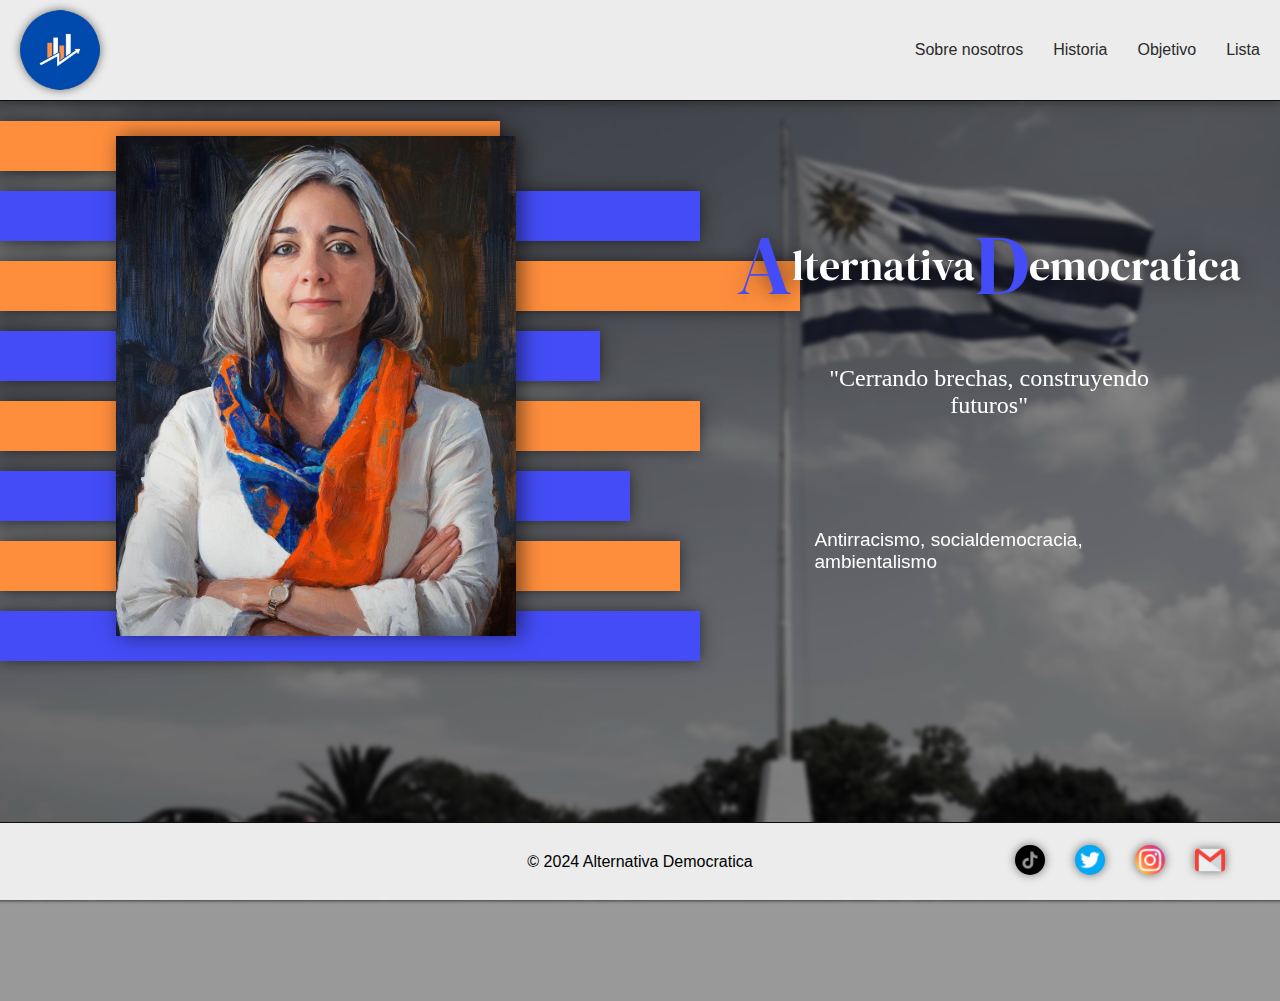
<file: index.html>
<!DOCTYPE html>
<html lang="es">
<head>
    <meta charset="UTF-8">
    <meta name="viewport" content="width=device-width, initial-scale=1.0">
    <title> Alternativa Democratica </title>
    <link rel="shortcut icon" href="./assets/Resources/favicon_io(3)/favicon.ico" type="image/x-icon">
    <link rel="stylesheet" href="./assets/CSS/style.css">
    <link rel="stylesheet" href="https://fonts.googleapis.com/css2?family=Material+Symbols+Outlined:opsz,wght,FILL,GRAD@24,400,0,0&icon_names=menu" />
</head>
<body>
    <header>
        <img src="./assets/Resources/favicon_io(3)/android-chrome-512x512.png" alt="Alternativa Democratica">
        <ul id="navUl">
            <li><a href="./assets/pages/aboutUs.html"> Sobre nosotros </a></li>
            <li><a href="./assets/pages/history.html"> Historia </a></li>
            <li><a href="./assets/pages/objetivos.html"> Objetivo </a></li>
            <li><a href="./assets/pages/lista.html"> Lista </a></li>
        </ul>
        <button type="button" id="menu"><span class="material-symbols-outlined"> menu </span></button>
    </header>
    <main>
        <h1> <b class="A">A</b>lternativa <b>D</b>emocratica </h1>
        <img src="./assets/Resources/389f2794-39c9-4f3f-86f2-d298f5ca3858.jpg" class="presi" name="presii">
        <p class="slogan"> "Cerrando brechas, construyendo futuros"</p>
        <p class="ideologias">Antirracismo, socialdemocracia, ambientalismo</p>
        <div class="fondo" id="wpp">
            <div class="barra1"><p>.</p></div>
            <div class="barra2"><p>.</p></div>
            <div class="barra3"><p>.</p></div>
            <div class="barra4"><p>.</p></div>
            <div class="barra5"><p>.</p></div>
            <div class="barra6"><p>.</p></div>
            <div class="barra7"><p>.</p></div>
            <div class="barra8"><p>.</p></div>
        </div>
    </main>
    <div id="modal">
        <div class="modalMail">
            <button type="button" id="cerrar"><span> X </span></button>
            <p> alternativademocraticaomps@gmail.com </p>
        </div>
    </div>
    <footer>
        <p> &copy; 2024 Alternativa Democratica </p>
        <div class="redes">
            <a href="https://www.tiktok.com/@alternativademocr?_t=8qRWkzlUG3i&_r=1"><img src="./assets/Resources/tiktok.png" alt="TikTok"></a>
            <a href="https://x.com/AlternaDem"><img src="./assets/Resources/twitter.png" alt="Twitter"></a>
            <a href="https://www.instagram.com/alternativademocraticauy/profilecard/?igsh=czd3bzRpMHgwOHdv"><img src="./assets/Resources/instagram.png" alt="Instagram"></a>
            <a id="emailOpen"><img src="./assets/Resources/gmail.png" alt="Gmail" class="mail"></a>
            <input type="text" id="gmailP" value="alternativademocraticaomps@gmail.com">
        </div>
    </footer>
    <script src="./assets/JS/index.js"></script>
</body>
</html>
</file>
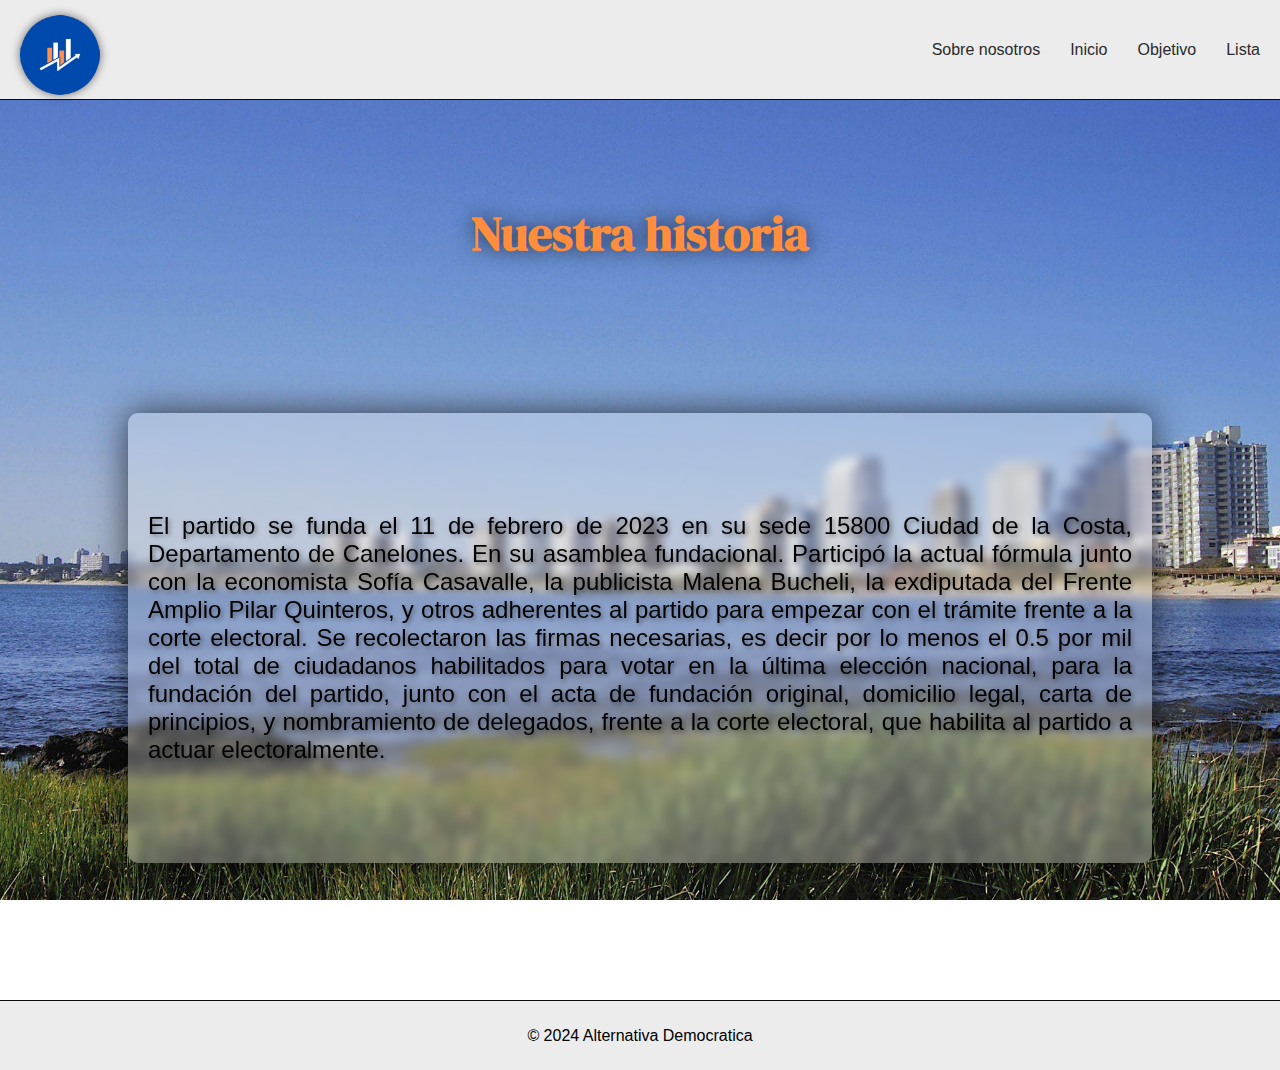
<file: assets/pages/history.html>
<!DOCTYPE html>
<html lang="es">
<head>
    <meta charset="UTF-8">
    <meta name="viewport" content="width=device-width, initial-scale=1.0">
    <link rel="shortcut icon" href="../Resources/favicon_io(3)/favicon.ico" type="image/x-icon">
    <title> AD | Historia </title>
    <link rel="stylesheet" href="../CSS/historia.css">
    <link rel="stylesheet" href="https://fonts.googleapis.com/css2?family=Material+Symbols+Outlined:opsz,wght,FILL,GRAD@24,400,0,0&icon_names=menu" />
</head>
<body>
    <header>
        <img src="../Resources/favicon_io(3)/android-chrome-512x512.png" alt="Alternativa Democratica">
        <ul id="navUl">
            <li><a href="aboutUs.html"> Sobre nosotros </a></li>
            <li><a href="../../index.html"> Inicio </a></li>
            <li><a href="objetivos.html"> Objetivo </a></li>
            <li><a href="lista.html"> Lista </a></li>
        </ul>
        <button type="button" id="menu"><span class="material-symbols-outlined"> menu </span></button>
    </header>
    <main>
        <h1> Nuestra historia </h1>
        <section class="historia">
            <p>
                El partido se funda el 11 de febrero de 2023 en su sede 15800 Ciudad de la
                Costa, Departamento de Canelones. En su asamblea fundacional. Participó la
                actual fórmula junto con la economista Sofía Casavalle, la publicista Malena
                Bucheli, la exdiputada del Frente Amplio Pilar Quinteros, y otros adherentes al
                partido para empezar con el trámite frente a la corte electoral.
                Se recolectaron las firmas necesarias, es decir por lo menos el 0.5 por mil del
                total de ciudadanos habilitados para votar en la última elección nacional,
                para la fundación del partido, junto con el acta de fundación original, domicilio
                legal, carta de principios, y nombramiento de delegados, frente a la corte
                electoral, que habilita al partido a actuar electoralmente.
            </p>
        </section>
    </main>
    <footer>
        <p> &copy; 2024 Alternativa Democratica </p>
    </footer>
    <script src="../JS/history.js"></script>
</body>
</html>
</file>
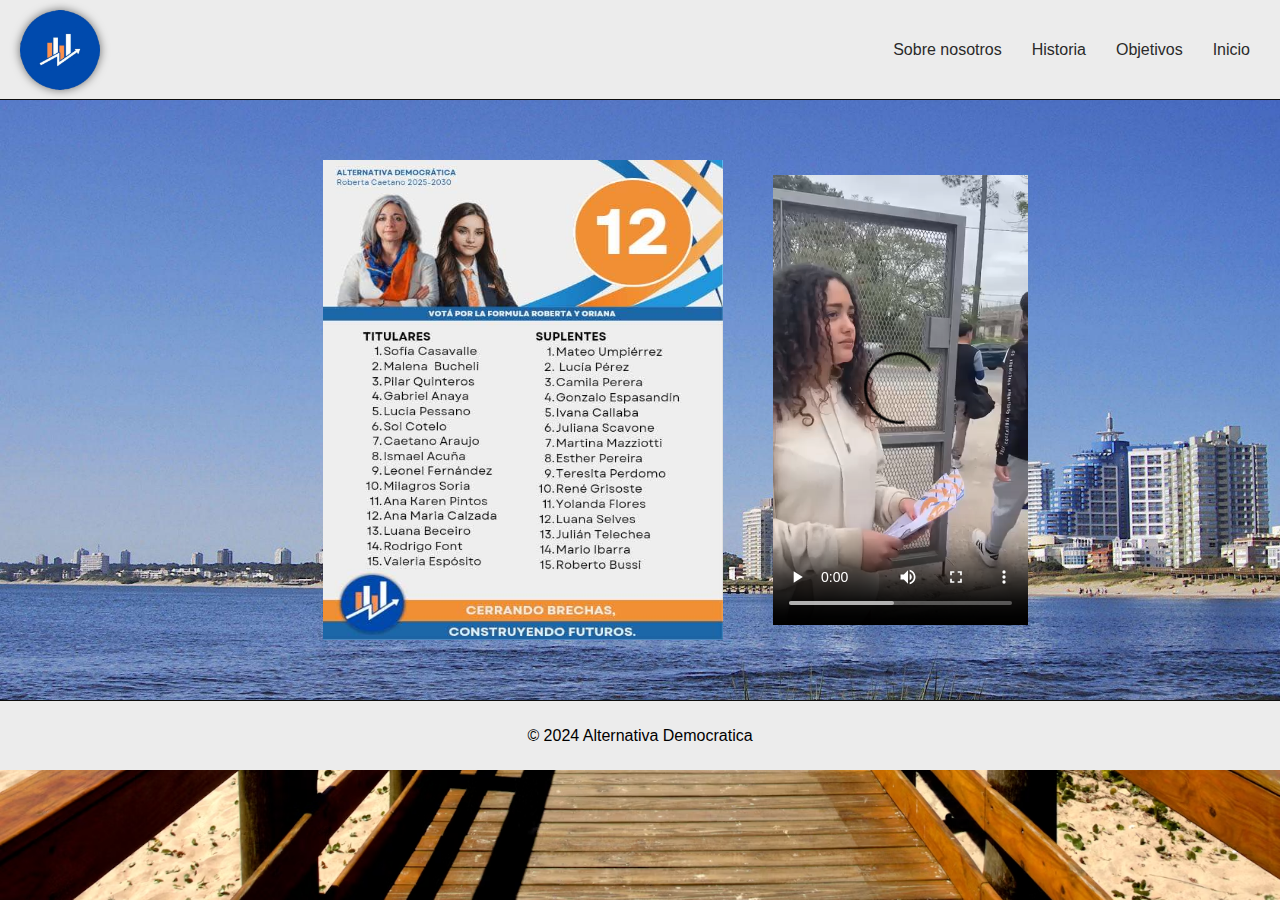
<file: assets/pages/lista.html>
<!DOCTYPE html>
<html lang="es">
<head>
    <meta charset="UTF-8">
    <meta name="viewport" content="width=device-width, initial-scale=1.0">
    <title>AD | Lista</title>
    <link rel="stylesheet" href="../CSS/lista.css">
    <link rel="stylesheet" href="https://fonts.googleapis.com/css2?family=Material+Symbols+Outlined:opsz,wght,FILL,GRAD@24,400,0,0&icon_names=menu" />
</head>
<body>
    <header id="start">
        <img src="../Resources/favicon_io(3)/android-chrome-512x512.png" alt="Alternativa Democratica">
        <ul id="navUl">
            <li><a href="aboutUs.html"> Sobre nosotros </a></li>
            <li><a href="./history.html"> Historia </a></li>
            <li><a href="objetivos.html"> Objetivos </a></li>
            <li><a href="../../index.html"> Inicio </a></li>
        </ul>
        <button type="button" id="menu"><span class="material-symbols-outlined"> menu </span></button>
    </header>
    <main>
        <img src="../Resources/673fa44d-a3a2-4d23-b66a-dbdcfd4a1128.jpg" alt="La Lista">
        <video src="../Resources/31953f3a-2f6a-4996-a749-843f03b94694.mov" controls></video>
    </main>
    <footer>
        <p> &copy; 2024 Alternativa Democratica </p>
    </footer>
    <script src="../JS/list.js"></script>
</body>
</html>
</file>
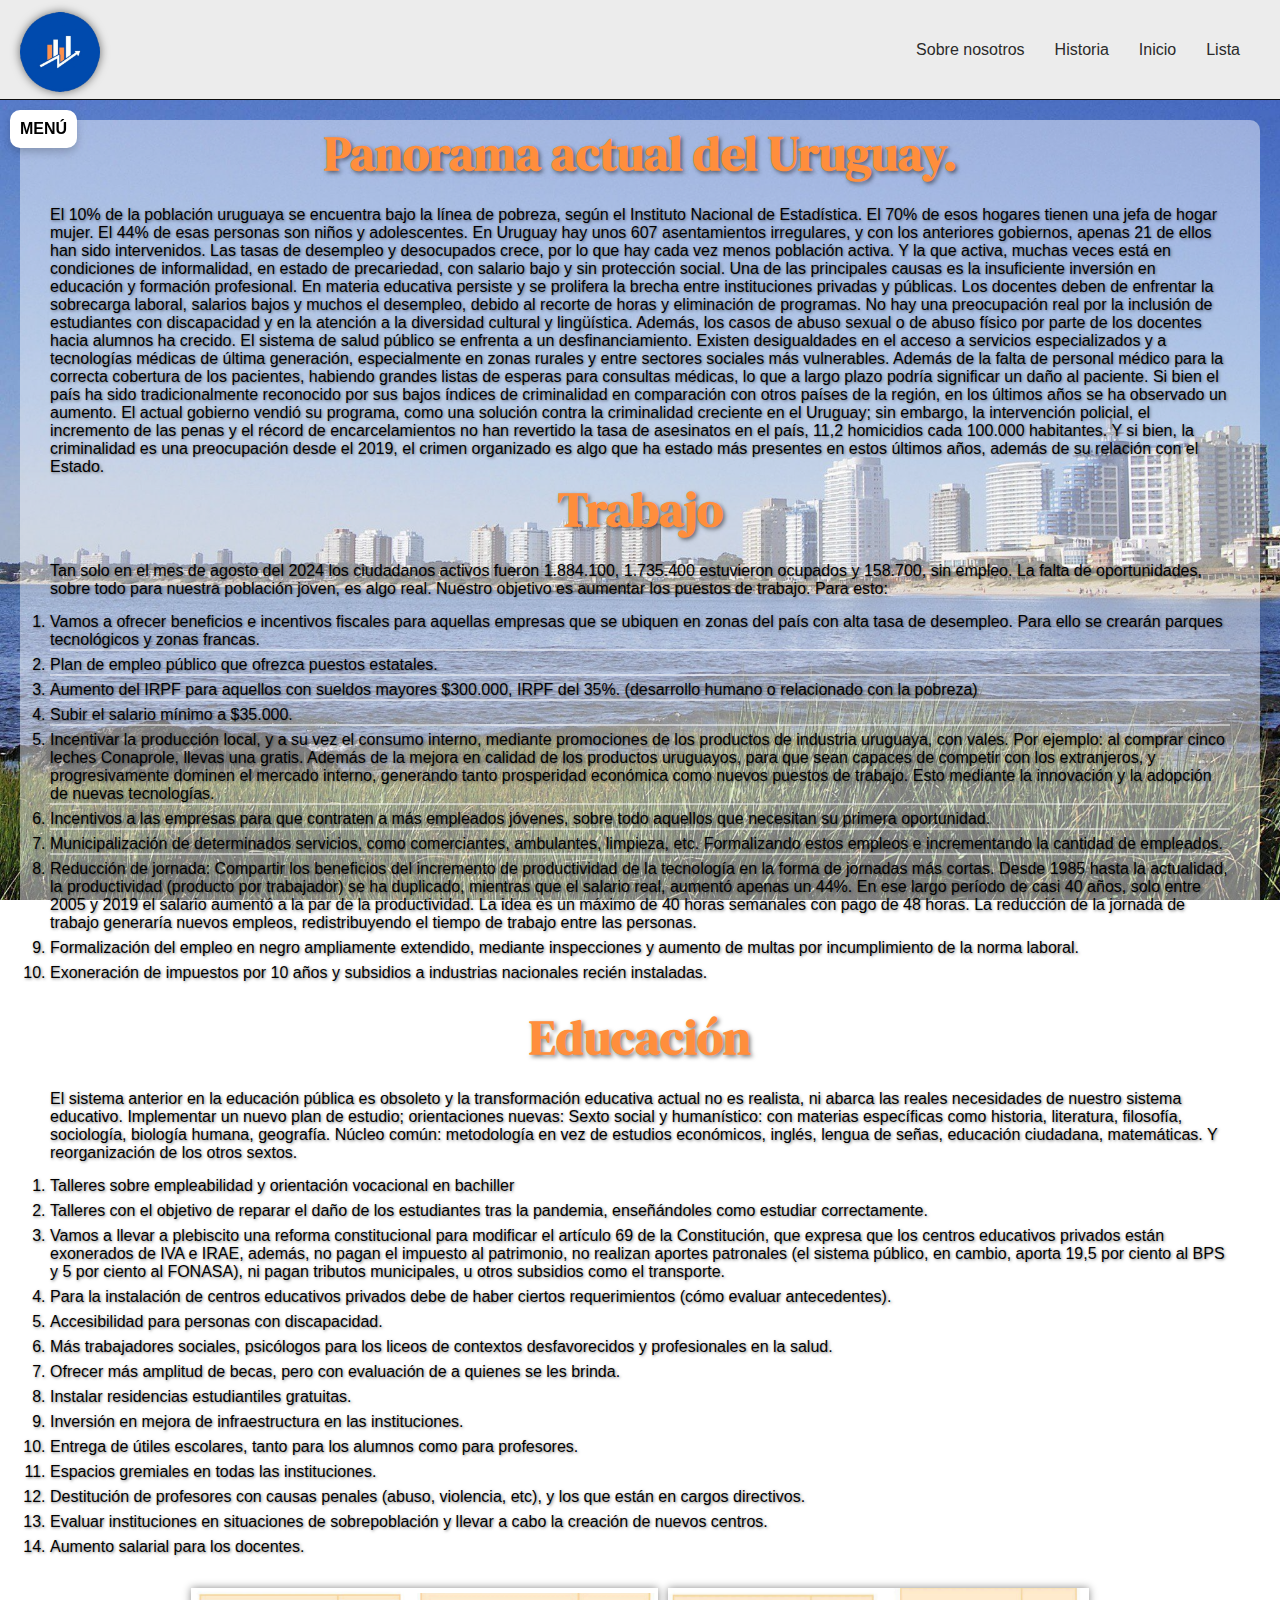
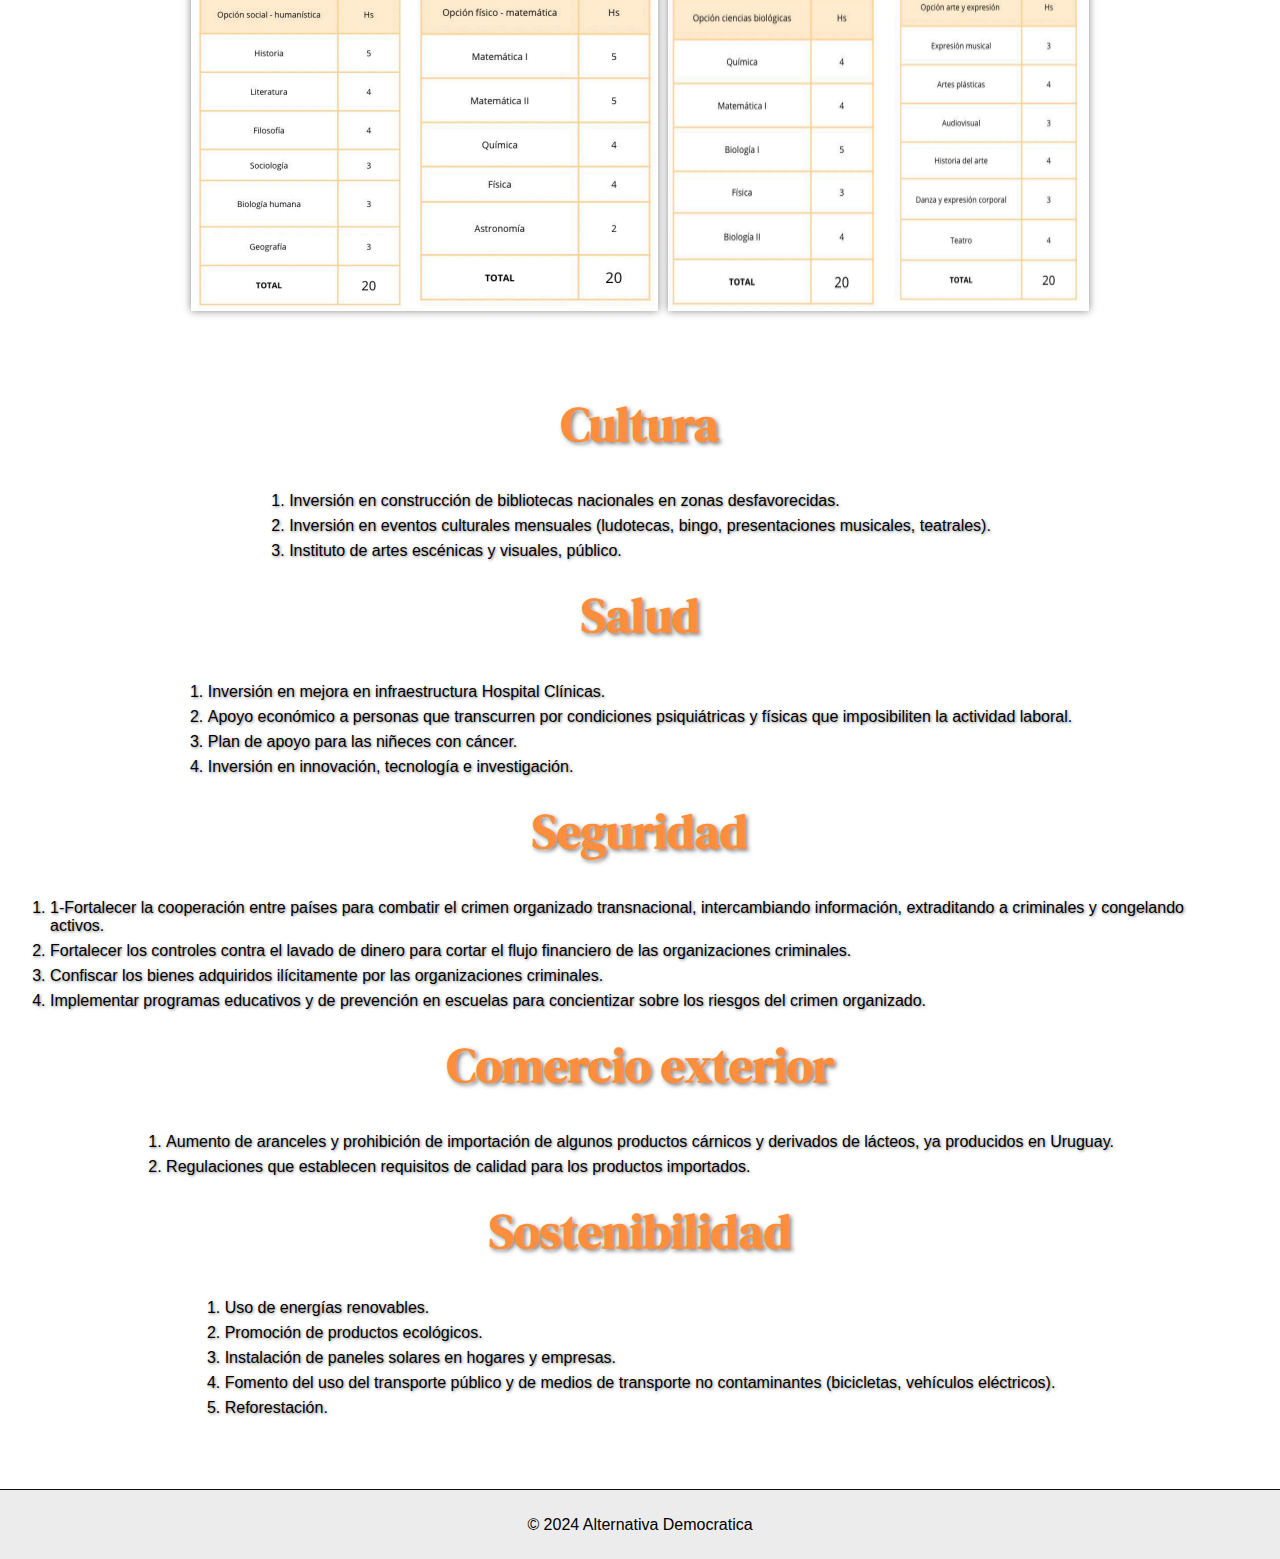
<file: assets/pages/objetivos.html>
<!DOCTYPE html>
<html lang="es">
<head>
    <meta charset="UTF-8">
    <meta name="viewport" content="width=device-width, initial-scale=1.0">
    <title> AD | Objetivos </title>
    <link rel="stylesheet" href="../CSS/obj.css">
    <link rel="stylesheet" href="https://fonts.googleapis.com/css2?family=Material+Symbols+Outlined:opsz,wght,FILL,GRAD@24,400,0,0&icon_names=menu" />
</head>
<body>
    <header id="start">
        <img src="../Resources/favicon_io(3)/android-chrome-512x512.png" alt="Alternativa Democratica">
        <ul id="navUl">
            <li><a href="aboutUs.html"> Sobre nosotros </a></li>
            <li><a href="history.html"> Historia </a></li>
            <li><a href="../../index.html"> Inicio </a></li>
            <li><a href="lista.html"> Lista </a></li>
        </ul>
        <button type="button" id="menu"><span class="material-symbols-outlined"> menu </span></button>
    </header>
    <nav id="navi">
        <details> <summary class="first" id="sum"><b id="black"> MENÚ </b></summary>
            <ul>
                <li><b><a href="#start"> Subir </a></b></li>
                <li><b>01</b> <a href="#p01"> Panorama actual del Uruguay </a></li>
                <li><b>02</b> <a href="#p02"> Trabajo </a></li>
                <li><b>03</b> <a href="#p03"> Educación </a></li>
                <li><b>04</b> <a href="#p04"> Cultura </a></li>
                <li><b>05</b> <a href="#p05"> Salud </a></li>
                <li><b>06</b> <a href="#p06"> Seguridad </a></li>
                <li><b>07</b> <a href="#p07"> Comercio exterior </a></li>
                <li><b>08</b> <a href="#p08"> Sostenibilidad </a></li>
            </ul>
        </details>
        
    </nav>
    <main>
        <section>
            <h2 id="p01"> Panorama actual del Uruguay. </h2>
            <p>El 10% de la población uruguaya se encuentra bajo la línea de pobreza, según
                el Instituto Nacional de Estadística. El 70% de esos hogares tienen una jefa de
                hogar mujer. El 44% de esas personas son niños y adolescentes. En Uruguay
                hay unos 607 asentamientos irregulares, y con los anteriores gobiernos,
                apenas 21 de ellos han sido intervenidos.
                Las tasas de desempleo y desocupados crece, por lo que hay cada vez menos
                población activa. Y la que activa, muchas veces está en condiciones de
                informalidad, en estado de precariedad, con salario bajo y sin protección
                social. Una de las principales causas es la insuficiente inversión en educación
                y formación profesional.
                En materia educativa persiste y se prolifera la brecha entre instituciones
                privadas y públicas. Los docentes deben de enfrentar la sobrecarga laboral,
                salarios bajos y muchos el desempleo, debido al recorte de horas y
                eliminación de programas. No hay una preocupación real por la inclusión de
                estudiantes con discapacidad y en la atención a la diversidad cultural y
                lingüística. Además, los casos de abuso sexual o de abuso físico por parte de
                los docentes hacia alumnos ha crecido.
                El sistema de salud público se enfrenta a un desfinanciamiento. Existen
                desigualdades en el acceso a servicios especializados y a tecnologías
                médicas de última generación, especialmente en zonas rurales y entre
                sectores sociales más vulnerables. Además de la falta de personal médico
                para la correcta cobertura de los pacientes, habiendo grandes listas de
                esperas para consultas médicas, lo que a largo plazo podría significar un daño
                al paciente.
                Si bien el país ha sido tradicionalmente reconocido por sus bajos índices de
                criminalidad en comparación con otros países de la región, en los últimos
                años se ha observado un aumento. El actual gobierno vendió su programa,
                como una solución contra la criminalidad creciente en el Uruguay; sin
                embargo, la intervención policial, el incremento de las penas y el récord de
                encarcelamientos no han revertido la tasa de asesinatos en el país, 11,2
                homicidios cada 100.000 habitantes. Y si bien, la criminalidad es una
                preocupación desde el 2019, el crimen organizado es algo que ha estado más
                presentes en estos últimos años, además de su relación con el Estado.
            </p>
            <h2 id="p02"> Trabajo </h2>
            <p>
                Tan solo en el mes de agosto del 2024 los ciudadanos activos fueron
                1.884.100, 1.735.400 estuvieron ocupados y 158.700, sin empleo. La falta de
                oportunidades, sobre todo para nuestra población joven, es algo real.
                Nuestro objetivo es aumentar los puestos de trabajo. Para esto: <br>
                <ol>
                    <li>Vamos a ofrecer beneficios e incentivos fiscales para aquellas
                        empresas que se ubiquen en zonas del país con alta tasa de desempleo.
                        Para ello se crearán parques tecnológicos y zonas francas.</li>
                    <li>Plan de empleo público que ofrezca puestos estatales.</li>
                    <li>Aumento del IRPF para aquellos con sueldos mayores $300.000, IRPF del
                        35%. (desarrollo humano o relacionado con la pobreza)</li>
                    <li>Subir el salario mínimo a $35.000.</li>
                    <li>Incentivar la producción local, y a su vez el consumo interno, mediante
                        promociones de los productos de industria uruguaya, con vales. Por
                        ejemplo: al comprar cinco leches Conaprole, llevas una gratis. Además de
                        la mejora en calidad de los productos uruguayos, para que sean capaces
                        de competir con los extranjeros, y progresivamente dominen el mercado
                        interno, generando tanto prosperidad económica como nuevos puestos
                        de trabajo. Esto mediante la innovación y la adopción de nuevas
                        tecnologías.</li>
                    <li>Incentivos a las empresas para que contraten a más empleados
                        jóvenes, sobre todo aquellos que necesitan su primera oportunidad.</li>
                    <li>Municipalización de determinados servicios, como comerciantes,
                        ambulantes, limpieza, etc. Formalizando estos empleos e incrementando
                        la cantidad de empleados. </li>
                    <li>Reducción de jornada: Compartir los beneficios del incremento de
                        productividad de la tecnología en la forma de jornadas más cortas. Desde
                        1985 hasta la actualidad, la productividad (producto por trabajador) se ha
                        duplicado, mientras que el salario real, aumentó apenas un 44%. En ese
                        largo período de casi 40 años, solo entre 2005 y 2019 el salario aumentó a
                        la par de la productividad. La idea es un máximo de 40 horas semanales
                        con pago de 48 horas. La reducción de la jornada de trabajo generaría
                        nuevos empleos, redistribuyendo el tiempo de trabajo entre las
                        personas.</li>
                    <li>Formalización del empleo en negro ampliamente extendido, mediante
                        inspecciones y aumento de multas por incumplimiento de la norma
                        laboral.</li>
                    <li>Exoneración de impuestos por 10 años y subsidios a industrias
                        nacionales recién instaladas.</li>
                </ol>
            </p>
            <h2 id="p03"> Educación </h2>
            <p>
                El sistema anterior en la educación pública es obsoleto y la transformación
                educativa actual no es realista, ni abarca las reales necesidades de nuestro
                sistema educativo.
                Implementar un nuevo plan de estudio; orientaciones nuevas:
                Sexto social y humanístico: con materias específicas como historia, literatura,
                filosofía, sociología, biología humana, geografía.
                Núcleo común: metodología en vez de estudios económicos, inglés, lengua de
                señas, educación ciudadana, matemáticas.
                Y reorganización de los otros sextos.
                <ol>
                    <li>Talleres sobre empleabilidad y orientación vocacional en bachiller</li>
                    <li>Talleres con el objetivo de reparar el daño de los estudiantes tras la
                        pandemia, enseñándoles como estudiar correctamente.</li>
                    <li>Vamos a llevar a plebiscito una reforma constitucional para modificar el
                        artículo 69 de la Constitución, que expresa que los centros educativos
                        privados están exonerados de IVA e IRAE, además, no pagan el impuesto al
                        patrimonio, no realizan aportes patronales (el sistema público, en cambio, aporta
                        19,5 por ciento al BPS y 5 por ciento al FONASA), ni pagan tributos municipales, u
                        otros subsidios como el transporte.</li>
                    <li>Para la instalación de centros educativos privados debe de haber ciertos
                        requerimientos (cómo evaluar antecedentes).</li>
                    <li>Accesibilidad para personas con discapacidad.</li>
                    <li>Más trabajadores sociales, psicólogos para los liceos de contextos
                        desfavorecidos y profesionales en la salud.</li>
                    <li>Ofrecer más amplitud de becas, pero con evaluación de a quienes se les brinda.</li>
                    <li>Instalar residencias estudiantiles gratuitas.</li>
                    <li>Inversión en mejora de infraestructura en las instituciones.</li>
                    <li>Entrega de útiles escolares, tanto para los alumnos como para profesores.</li>
                    <li>Espacios gremiales en todas las instituciones.</li>
                    <li>Destitución de profesores con causas penales (abuso, violencia, etc), y los que
                        están en cargos directivos.</li>
                    <li>Evaluar instituciones en situaciones de sobrepoblación y llevar a cabo la creación
                        de nuevos centros.</li>
                    <li>Aumento salarial para los docentes.</li>
                </ol>
            </p>
            <div class="imagenes">
                <img src="../Resources/hgfghf.png" alt="Listas de Humanística y Matemática" class="imagen1">
                <img src="../Resources/image.png" alt="Listas de Ciencias biológicas y Arte y Expresión" class="imagen2">
            </div>
            <h2 id="p04"> Cultura </h2>
            <p>
                <ol>
                    <li>Inversión en construcción de bibliotecas nacionales en zonas
                        desfavorecidas.</li>
                    <li>Inversión en eventos culturales mensuales (ludotecas, bingo,
                        presentaciones musicales, teatrales).</li>
                    <li>Instituto de artes escénicas y visuales, público.</li>
                </ol>
            </p>
            <h2 id="p05"> Salud </h2>
            <p>
                <ol>
                    <li>Inversión en mejora en infraestructura Hospital Clínicas.</li>
                    <li>Apoyo económico a personas que transcurren por condiciones
                        psiquiátricas y físicas que imposibiliten la actividad laboral.</li>
                    <li>Plan de apoyo para las niñeces con cáncer.</li>
                    <li>Inversión en innovación, tecnología e investigación.</li>
                </ol>
            </p>
            <h2 id="p06"> Seguridad </h2>
            <p>
                <ol>
                    <li>1-Fortalecer la cooperación entre países para combatir el crimen organizado
                        transnacional, intercambiando información, extraditando a criminales y
                        congelando activos.</li>
                    <li>Fortalecer los controles contra el lavado de dinero para cortar el flujo financiero de las organizaciones criminales.</li>
                    <li>Confiscar los bienes adquiridos ilícitamente por las organizaciones criminales.</li>
                    <li>Implementar programas educativos y de prevención en escuelas para concientizar sobre los riesgos del crimen organizado.</li>
                </ol>
            </p>
            <h2 id="p07"> Comercio exterior </h2>
            <p>
                <ol>
                    <li>Aumento de aranceles y prohibición de importación de algunos productos
                        cárnicos y derivados de lácteos, ya producidos en Uruguay.</li>
                    <li>Regulaciones que establecen requisitos de calidad para los productos
                        importados.</li>
                </ol>
            </p>
            <h2 id="p08"> Sostenibilidad </h2>
            <p>
                <ol>
                    <li>Uso de energías renovables.</li>
                    <li>Promoción de productos ecológicos.</li>
                    <li>Instalación de paneles solares en hogares y empresas.</li>
                    <li>Fomento del uso del transporte público y de medios de transporte no contaminantes (bicicletas, vehículos eléctricos).</li>
                    <li>Reforestación.</li>
                </ol>
            </p>
        </section>
    </main>
    <footer>
        <p> &copy; 2024 Alternativa Democratica </p>
    </footer>
    <script src="../JS/obj.js"></script>
</body>
</html>
</file>
<file: assets/CSS/style.css>
@import url('https://fonts.googleapis.com/css2?family=DM+Serif+Display:ital@0;1&display=swap');
:root {
    --primary-color: #444cf7;
    --secondary-color: #e5e5f7;
    --header-bg-color: #ececec;
    --header-border-color: #0d0d0d;
    --header-shadow-color: #0000008a;
    --link-color: #2a2a2a;
    --link-hover-bg-color: #ff8e3c;
    --link-hover-color: #0d0d0d;
    --link-shadow-color: #ffae0050;
    --font-family: Arial, Helvetica, sans-serif;
    --header-height: header.offsetHeight;
    --h1-font: "DM Serif Display", serif;
    --bg-color: #b1b1b1;
    --barraNaranja: #ff8e3c;
    --barraAzul: #444cf7;
}
@import url('https://fonts.googleapis.com/css2?family=Titillium+Web:ital,wght@0,200;0,300;0,400;0,600;0,700;0,900;1,200;1,300;1,400;1,600;1,700&display=swap');
@import url('https://fonts.googleapis.com/css2?family=Kanit:ital,wght@0,100;0,200;0,300;0,400;0,500;0,600;0,700;0,800;0,900;1,100;1,200;1,300;1,400;1,500;1,600;1,700;1,800;1,900&display=swap');
@import url('https://fonts.googleapis.com/css2?family=DM+Serif+Display&family=Edu+AU+VIC+WA+NT+Guides:wght@400..700&display=swap');
*{
    margin: 0;
    padding: 0;
    box-sizing: border-box;
}
* #gmailP{
    display: none;
}
html{
    height: 100%;
}
body{
    background-image: url(../Resources/1410932-4175188287.jpg);
    background-size: cover;
    background-attachment: fixed;
    background-position: center;
    overflow: hidden;
    z-index: 2;
    height: 100%;
}

/* Header */

header{
    display: grid;
    grid-template-columns: repeat(11, calc(100% / 11));
    grid-template-rows: repeat(2, calc(100px / 2));
    height: fit-content !important;
    background-color: var(--header-bg-color);
    border-bottom: solid 1px #0d0d0d;
    box-shadow: 0px 0px 10px #0000008a;
    z-index: 10;
}
header img{
    display: flex;
    justify-content: center;
    align-items: center;
    grid-row: 1 / 3;
    grid-column: 1 / 3;
    margin-top: 10px;
    margin-left: 20px;
    width: 80px !important;
    filter: drop-shadow(0px 0px 5px #0000008a);
}
header ul{
    all: unset;
    grid-column: 8 / 12;
    grid-row: 1 / 3;
    display: flex;
    justify-content: flex-end;
    align-items: center;
}
header ul li{
    all: unset;
    margin-right: 20px;
}
header ul li a{
    all: unset;
    color: var(--link-color);
    font-family: var(--font-family);
    padding: 5px;
}
header ul li a:hover{
    cursor: pointer;
    background-color: var(--link-hover-bg-color);
    color: var(--link-hover-color);
    border-radius: 100px;
    transition: 0.5s;
    font-family: "Kanit", sans-serif;
    font-weight: 500;
    font-style: normal;
}
header ul li a:not(:hover){
    transition: 0.5s;
}
header ul li:nth-of-type(4){
    margin-right: 15px;
}
/* Fin Header */
@keyframes AD{
    0%{
        color: var(--primary-color);
        text-decoration-color: var(--primary-color);
    }
    50%{
        color: var(--link-hover-bg-color);
        text-decoration-color: var(--link-hover-bg-color);
    }
    100%{
        color: var(--primary-color);
        text-decoration-color: var(--primary-color);
    }
}
main{
    display: grid;
    grid-template-columns: repeat(11, calc(100% / 11));
    grid-template-rows: repeat(11, calc(100vh / 11));
    z-index: 2;
    background-color: #0d0d0d6b;
    backdrop-filter: blur(2px);
    overflow: scroll;
    overflow-y: scroll;
    overflow-x: hidden;
}
main h1{
    display: flex;
    justify-content: center;
    align-items: center;
    grid-column: 8 / 11;
    grid-row: 2 / 4;
    font-size: 2em;
    font-family: var(--h1-font);
    font-weight: 300;
    font-style: normal;
    filter: drop-shadow(0px 0px 10px #0000008a);
    font-size: 42px;
    color: white;

}
main h1 b{
    font-size: 2em;
    font-weight: 300;
    color: var(--primary-color);
    animation: AD 5s infinite ease-in-out;
}
main p{
    display: flex;
    justify-content: center;
    align-items: center;
    text-align: center;
    font-family: "Edu AU VIC WA NT Guides", cursive;
    font-optical-sizing: auto;
    margin-top: 10px;
    font-size: 24px;
    grid-column: 8 / 11;
    grid-row: 3 / 6;
    color: white;
}
.presi{
    width: 400px !important;
    grid-column: 2 / 4;
    grid-row: 1 / 9;
    margin-top: 35px;
    display: flex;
    justify-content: center;
    align-items: center;
    z-index: 10;
    box-shadow: 5px 0px 20px var(--header-shadow-color);
}
.fondo{
    grid-column-start: 1;
    grid-row-start: 1;
}
.fondo *:not(p){
    box-shadow: 0px 0px 15px var(--header-shadow-color);
}
.fondo * p{
    opacity: 0;
}
.fondo *{
    margin-top: 20px;
    z-index: 1;
}
.fondo .barra1{
    background-color: var(--barraNaranja);
    width: 500px !important;
    height: 50px !important;
}
.fondo .barra2{
    background-color: var(--barraAzul);
    width: 700px !important;
    height: 50px !important;
}
.fondo .barra3{
    background-color: var(--barraNaranja);
    width: 800px !important;
    height: 50px !important;
}
.fondo .barra4{
    background-color: var(--barraAzul);
    width: 600px !important;
    height: 50px !important;
}
.fondo .barra5{
    background-color: var(--barraNaranja);
    width: 700px !important;
    height: 50px !important;
}
.fondo .barra6{
    background-color: var(--barraAzul);
    width: 630px !important;
    height: 50px !important;
}
.fondo .barra7{
    background-color: var(--barraNaranja);
    width: 680px !important;
    height: 50px !important;
}
.fondo .barra8{
    background-color: var(--barraAzul);
    width: 700px !important;
    height: 50px !important;
}
.ideologias{
    all: unset;
    display: flex;
    justify-content: center;
    align-items: center;
    flex-direction: column;
    grid-column: 8 / 11;
    grid-row: 5 / 8;
    font-family: var(--font-family);
    font-size: 19px;
    z-index: 10;
    color: white;
}
footer{
    z-index: 10;
    background-color: var(--header-bg-color);
    position: fixed;
    bottom: 0;
    border-top: #0d0d0d solid 1px;
    width: 100%;
    height: 78px;
    display: grid;
    grid-template-columns: repeat(11, calc(100% / 11));
    grid-template-rows: repeat(2, calc(100% / 2));
}
footer p{
    grid-column: 4 / 9;
    grid-row: 1 / 3;
    font-family: var(--font-family);
    display: flex;
    justify-content: center;
    align-items: center;
}
footer a img{
    width: 30px;
    filter: drop-shadow(0px 0px 5px #0000008a);
}
footer a img:not(.mail){
    border-radius: 100%;
}
footer a{
    margin-left: 30px;
}
.redes{
    grid-column: 9 / 12;
    grid-row: 1 / 3;
    display: flex;
    justify-content: center;
    align-items: center;
}
#modal{
    display: none;
}
.modalMail{
    background-color: var(--header-bg-color);
    border: #0d0d0d solid 1px;
    padding: 20px;
    border-radius: 10px;
    display: flex;
    justify-content: center;
    align-items: center;
    position: absolute;
    top: 50%;
    left: 50%;
    transform: translateX(-50%);
    width: fit-content !important;
}
.modalMail p{
    font-family: var(--font-family);
    font-size: 20px;
}
#cerrar{
    all: unset;
    background-color: red;
    border: #0d0d0d 1px solid;
    border-radius: 100px;
    box-shadow: 0px 0px 10px #0000008a;
    width: fit-content !important;
    cursor: pointer;
    transition: .5s;
    margin-right: 20px;
}
#cerrar:hover{
    background-color: rgb(99, 0, 0);
    transition: .5s;
}
#cerrar span{
    cursor: pointer;
    color: white;
    font-family: Arial, Helvetica, sans-serif;
    padding: 10px;
    width: fit-content !important;
}
.mail{
    cursor: pointer;
}
#menu{
    display: none;
}
@media only screen and (max-width: 767px){ /* Celular */
    .fondo{
        display: none;
    }
    main{
        display: flex;
        justify-content: center;
        align-items: center;
        flex-direction: column;
    }
    main h1{
        font-size: calc(1.5em + 1.5vw);
        margin-top: 10px;
    }
    .ideologias{
        font-size: medium;
        margin: 20px;
    }
    #menu{
        all: unset;
        grid-column: 10 / 12;
        grid-row: 1 / 3;
        border-radius: 100px;
        height: fit-content !important;
        width: fit-content !important;
        padding: 5px;
        display: flex;
        justify-content: center;
        align-items: center;
        cursor: pointer;
        text-shadow: 0px 0px 10px #0000008a;
        margin-top: auto;
        margin-bottom: auto;
        z-index: 10;
        scale: 2;
    }
    header ul{
        all: unset;
        position: absolute;
        top: calc(100vh - 85vh);
        right: 0;
        display: none;
        justify-content: center;
        align-items: center;
        background-color: var(--header-bg-color);
        border-radius: 0 0 10px 10px;
        box-shadow: 10px 10px 10px #0000008a;
        z-index: 10;
        border-bottom: #0d0d0d solid 1px;
        border-right: #0d0d0d solid 1px;
        border-left: #0d0d0d solid 1px;
        flex-direction: column;
        overflow: hidden;
    }
    header ul li a{
        display: flex;
        justify-content: center;
        align-items: center;
        text-align: center;
        margin-right: 0;
    }
    header ul li{
        border-bottom: #0d0d0d solid 1px;
        width: 100%;
        padding: 20px;

    }
    body{
        overflow: scroll;
    }
    footer{
        z-index: 10;
        background-color: var(--header-bg-color);
        position: static;
        bottom: 0;
        border-top: #0d0d0d solid 1px;
        width: 100%;
        display: flex;
        justify-content: center;
        align-self: center;
        height: 100px;
        flex-direction: column-reverse;
        gap: 20px;
    }
    footer p{
        font-family: Arial, Helvetica, sans-serif;
        display: flex;
        justify-content: center;
        align-items: center;
    }
    .redes{
        display: flex;
        justify-content: center;
        align-items: center;
        margin-right: 30px;
    }
    #modal{
        display: none;
    }
}
</file>
<file: assets/CSS/historia.css>
@import url('https://fonts.googleapis.com/css2?family=DM+Serif+Display:ital@0;1&display=swap');
:root {
    --primary-color: #444cf7;
    --secondary-color: #e5e5f7;
    --header-bg-color: #ececec;
    --header-border-color: #0d0d0d;
    --header-shadow-color: #0000008a;
    --link-color: #2a2a2a;
    --link-hover-bg-color: #ff8e3c;
    --link-hover-color: #0d0d0d;
    --link-shadow-color: #ffae0050;
    --font-family: Arial, Helvetica, sans-serif;
    --header-height: header.offsetHeight;
    --h1-font: "DM Serif Display", serif;
    --bg-color: #b1b1b1;
    --barraNaranja: #ff8e3c;
    --barraAzul: #444cf7;
}
@import url('https://fonts.googleapis.com/css2?family=Titillium+Web:ital,wght@0,200;0,300;0,400;0,600;0,700;0,900;1,200;1,300;1,400;1,600;1,700&display=swap');
@import url('https://fonts.googleapis.com/css2?family=Kanit:ital,wght@0,100;0,200;0,300;0,400;0,500;0,600;0,700;0,800;0,900;1,100;1,200;1,300;1,400;1,500;1,600;1,700;1,800;1,900&display=swap');
@import url('https://fonts.googleapis.com/css2?family=DM+Serif+Display&family=Edu+AU+VIC+WA+NT+Guides:wght@400..700&display=swap');
*{
    margin: 0;
    padding: 0;
    box-sizing: border-box;
}
html{
    height: 100%;
}
body{
    z-index: 2;
    height: 100%;
}

/* Header */

header{
    display: flex;
    justify-content: center;
    align-items: center;
    height: 100px !important;
    background-color: var(--header-bg-color);
    border-bottom: solid 1px #0d0d0d;
    box-shadow: 0px 0px 10px #0000008a;
    z-index: 10;
}
header img{
    position: absolute;
    left: 0;
    display: flex;
    justify-content: flex-start;
    align-items: center;
    margin-top: 10px;
    margin-left: 20px;
    width: 80px !important;
    filter: drop-shadow(0px 0px 5px #0000008a);
}
header ul{
    all: unset;
    position: absolute;
    right: 0;
    display: flex;
    justify-content: flex-end;
    align-items: center;
}
header ul li{
    all: unset;
    margin-right: 20px;
}
header ul li a{
    all: unset;
    color: var(--link-color);
    font-family: var(--font-family);
    padding: 5px;
}
header ul li a:hover{
    cursor: pointer;
    background-color: var(--link-hover-bg-color);
    color: var(--link-hover-color);
    border-radius: 100px;
    transition: 0.5s;
    font-family: "Kanit", sans-serif;
    font-weight: 500;
    font-style: normal;
}
header ul li a:not(:hover){
    transition: 0.5s;
}
header ul li:nth-of-type(4){
    margin-right: 15px;
}
/* Fin Header */

main{
    height: 100%;
    background-image: url(../Resources/wp2138398-uruguay-wallpapers.jpg);
    background-size: cover;
    background-attachment: fixed;
    background-position: center;
    display: flex;
    justify-content: center;
    align-items: center;
    flex-direction: column;
}
h1{
    margin-top: 0;
    padding: 10px;
    padding-top: 100px;
    display: flex;
    justify-content: center;
    align-items: center;
    font-family: var(--h1-font);
    font-size: 3em;
    color: var(--barraNaranja);
    text-shadow: 0 0 20px rgba(0, 0, 0, 0.644);
    text-align: center;
    width: 100%;
}
.historia{
    background-color: rgba(255, 255, 255, 0.274);
    display: flex;
    justify-content: center;
    align-items: center;
    height: 50%;
    max-width: 80%;
    padding: 20px;
    backdrop-filter: blur(5px);
    border-radius: 10px;
    box-shadow: 0 0 35px rgba(0, 0, 0, 0.678);
    margin: auto;
    text-align: center;
}
.historia p{
    font-family: var(--font-family);
    font-size: 1.5em;
    text-align: justify;
    text-shadow: 2px 2px 4px rgba(0, 0, 0, 0.397);
}

footer{
    z-index: 1000;
    background-color: var(--header-bg-color);
    position: static;
    bottom: 0;
    border-top: #0d0d0d solid 1px;
    width: 100%;
    height: 70px;
    display: flex;
    justify-content: center;
}
footer p{
    font-family: var(--font-family);
    display: flex;
    justify-content: center;
    align-items: center;
}
#menu{
    display: none;
}
@media screen and (max-width: 768px){
    #menu{
        all: unset;
        position: absolute;
        right: 0;
        margin-right: 20px;
        border-radius: 100px;
        height: fit-content !important;
        width: fit-content !important;
        padding: 5px;
        display: flex;
        justify-content: center;
        align-items: center;
        cursor: pointer;
        text-shadow: 0px 0px 10px #0000008a;
        margin-top: auto;
        margin-bottom: auto;
        z-index: 10;
        scale: 2;
    }
    header ul{
        all: unset;
        position: absolute;
        top: calc(100vh - 85vh);
        right: 0;
        display: none;
        justify-content: center;
        align-items: center;
        background-color: var(--header-bg-color);
        border-radius: 0 0 10px 10px;
        box-shadow: 10px 10px 10px #0000008a;
        z-index: 10;
        border-bottom: #0d0d0d solid 1px;
        border-right: #0d0d0d solid 1px;
        border-left: #0d0d0d solid 1px;
        flex-direction: column;
        overflow: hidden;
    }
    header ul li a{
        display: flex;
        justify-content: center;
        align-items: center;
        text-align: center;
        margin-right: 0;
    }
    header ul li{
        border-bottom: #0d0d0d solid 1px;
        width: 100%;
        padding: 20px;

    }
    header img{
        width: 60px !important;
        display: flex;
        justify-content: flex-start;
        align-items: center;
    }
    header ul li:nth-of-type(4){
        margin-right: 5px;
    }
    main h1{
        font-size: 2em;
    }
    .historia p{
        font-size: 1.2em;
    }
    .historia{
        padding: 10px;
        height: fit-content !important;
        width: 100%;
    }
    main{
        overflow: scroll;
    }
    
}
</file>
<file: assets/CSS/lista.css>
@import url('https://fonts.googleapis.com/css2?family=DM+Serif+Display:ital@0;1&display=swap');
:root {
    --primary-color: #444cf7;
    --secondary-color: #e5e5f7;
    --header-bg-color: #ececec;
    --header-border-color: #0d0d0d;
    --header-shadow-color: #0000008a;
    --link-color: #2a2a2a;
    --link-hover-bg-color: #ff8e3c;
    --link-hover-color: #0d0d0d;
    --link-shadow-color: #ffae0050;
    --font-family: Arial, Helvetica, sans-serif;
    --header-height: header.offsetHeight;
    --h1-font: "DM Serif Display", serif;
    --bg-color: #b1b1b188;
    --barraNaranja: #ff8e3c;
    --barraAzul: #444cf7;
}
@import url('https://fonts.googleapis.com/css2?family=Titillium+Web:ital,wght@0,200;0,300;0,400;0,600;0,700;0,900;1,200;1,300;1,400;1,600;1,700&display=swap');
@import url('https://fonts.googleapis.com/css2?family=Kanit:ital,wght@0,100;0,200;0,300;0,400;0,500;0,600;0,700;0,800;0,900;1,100;1,200;1,300;1,400;1,500;1,600;1,700;1,800;1,900&display=swap');
@import url('https://fonts.googleapis.com/css2?family=DM+Serif+Display&family=Edu+AU+VIC+WA+NT+Guides:wght@400..700&display=swap');
*{
    margin: 0;
    padding: 0;
    box-sizing: border-box;
}
html{
    height: 100%;
    scroll-behavior: smooth;
    
}
body{
    overflow: scroll;
    z-index: 2;
    height: 100%;
    background-image: url(../Resources/photo-1668178613062-15ae50dbd0a3.jpg);
    background-size: cover;
    background-attachment: fixed;
    background-position: center;
}

/* Header */

header{
    display: flex;
    justify-content: space-between;
    align-items: center;
    height: 100px !important;
    background-color: var(--header-bg-color);
    border-bottom: solid 1px #0d0d0d;
    box-shadow: 0px 0px 10px #0000008a;
    z-index: 10;
    scroll-snap-align: start;
}
header img{
    display: flex;
    justify-content: center;
    align-items: center;
    margin-left: 20px;
    width: 80px !important;
    filter: drop-shadow(0px 0px 5px #0000008a);
}
header ul{
    all: unset;
    display: flex;
    justify-content: flex-end;
    align-items: center;
    position: absolute;
    right: 0;
    margin-right: 10px;
}
header ul li{
    all: unset;
    margin-right: 20px;
}
header ul li a{
    all: unset;
    color: var(--link-color);
    font-family: var(--font-family);
    padding: 5px;
}
header ul li a:hover{
    cursor: pointer;
    background-color: var(--link-hover-bg-color);
    color: var(--link-hover-color);
    border-radius: 100px;
    transition: 0.5s;
    font-family: "Kanit", sans-serif;
    font-weight: 500;
    font-style: normal;
}
header ul li a:not(:hover){
    transition: 0.5s;
}
header ul li:nth-of-type(4){
    margin-right: 15px;
}
main{
    overflow: auto;
    height: auto;
    background-image: url(../Resources/wp2138398-uruguay-wallpapers.jpg);
    background-size: cover;
    background-attachment: fixed;
    background-position: center;
    display: flex;
    justify-content: center;
    align-items: center;
    flex-direction: row;
}
main img{
    width: 500px;
    height: 600px !important;
    display: flex;
    justify-content: flex-start;
    margin-left: 20px;
    scale: 0.8;
}
video {
    scale: 1;
    display: flex;
    justify-content: flex-start;
    height: 450px;
}

footer{
    z-index: 10;
    background-color: var(--header-bg-color);
    position: static;
    bottom: 0;
    border-top: #0d0d0d solid 1px;
    width: 100%;
    height: 70px;
    display: flex;
    justify-content: center;
    align-self: center;
}
footer p{
    font-family: var(--font-family);
    display: flex;
    justify-content: center;
    align-items: center;
}
#menu{
    display: none;
}
@media screen and (max-width: 768px){
    #menu{
        all: unset;
        margin-right: 20px;
        border-radius: 100px;
        height: fit-content !important;
        width: fit-content !important;
        padding: 5px;
        display: flex;
        justify-content: center;
        align-items: center;
        cursor: pointer;
        text-shadow: 0px 0px 10px #0000008a;
        margin-top: auto;
        margin-bottom: auto;
        z-index: 10;
        scale: 2;
    }
    header ul{
        all: unset;
        position: absolute;
        top: calc(100vh - 85vh);
        right: 0;
        display: none;
        justify-content: center;
        align-items: center;
        background-color: var(--header-bg-color);
        border-radius: 0 0 10px 10px;
        box-shadow: 10px 10px 10px #0000008a;
        z-index: 10;
        border-bottom: #0d0d0d solid 1px;
        border-right: #0d0d0d solid 1px;
        border-left: #0d0d0d solid 1px;
        flex-direction: column;
        overflow: hidden;
    }
    header ul li a{
        display: flex;
        justify-content: center;
        align-items: center;
        text-align: center;
        margin-right: 0;
    }
    header ul li{
        border-bottom: #0d0d0d solid 1px;
        width: 100%;
        padding: 20px;

    }
    header img{
        width: 60px !important;
    }
    header ul li{
        margin-right: 10px;
    }
    header ul li:nth-of-type(4){
        margin-right: 5px;
    }
    main img{
        width: 400px;
        height: 500px;
        overflow: hidden;
        scale: 0.9;
    }
    video {
        height: 400px;
    }
    main{
        scale: 1;
        flex-direction: column;
    }
    main *{
        margin: 10px;
    }
    footer p{
        font-size: 18px;
        font-family: Arial, Helvetica, sans-serif;
    }
}
</file>
<file: assets/CSS/obj.css>
@import url('https://fonts.googleapis.com/css2?family=DM+Serif+Display:ital@0;1&display=swap');
:root {
    --primary-color: #444cf7;
    --secondary-color: #e5e5f7;
    --header-bg-color: #ececec;
    --header-border-color: #0d0d0d;
    --header-shadow-color: #0000008a;
    --link-color: #2a2a2a;
    --link-hover-bg-color: #ff8e3c;
    --link-hover-color: #0d0d0d;
    --link-shadow-color: #ffae0050;
    --font-family: Arial, Helvetica, sans-serif;
    --h1-font: "DM Serif Display", serif;
    --bg-color: #b1b1b1;
    --barraNaranja: #ff8e3c;
    --barraAzul: #444cf7;
}
@import url('https://fonts.googleapis.com/css2?family=Titillium+Web:ital,wght@0,200;0,300;0,400;0,600;0,700;0,900;1,200;1,300;1,400;1,600;1,700&display=swap');
@import url('https://fonts.googleapis.com/css2?family=Kanit:ital,wght@0,100;0,200;0,300;0,400;0,500;0,600;0,700;0,800;0,900;1,100;1,200;1,300;1,400;1,500;1,600;1,700;1,800;1,900&display=swap');
@import url('https://fonts.googleapis.com/css2?family=DM+Serif+Display&family=Edu+AU+VIC+WA+NT+Guides:wght@400..700&display=swap');
*{
    margin: 0;
    padding: 0;
    box-sizing: border-box;
    font-family: Arial, Helvetica, sans-serif;
}
html{
    height: 100%;
    scroll-behavior: smooth;
    
}
body{
    overflow: auto;
    z-index: 2;
    height: 100%;
}

/* Header */

header{
    display: flex;
    justify-content: center;
    align-items: center;
    height: 100px !important;
    background-color: var(--header-bg-color);
    border-bottom: solid 1px #0d0d0d;
    box-shadow: 0px 0px 10px #0000008a;
    z-index: 10;
    scroll-snap-align: start;
}
header img{
    display: flex;
    justify-content: flex-start;
    position: absolute;
    left: 0;
    align-items: center;
    margin-top: 5px;
    margin-left: 20px;
    width: 80px !important;
    filter: drop-shadow(0px 0px 5px #0000008a);
}
header ul{
    all: unset;
    position: absolute;
    right: 0;
    margin-right: 20px;
    display: flex;
    justify-content: flex-end;
    align-items: center;
}
header ul li{
    all: unset;
    margin-right: 20px;
}
header ul li a{
    all: unset;
    color: var(--link-color);
    font-family: var(--font-family);
    padding: 5px;
}
header ul li a:hover{
    cursor: pointer;
    background-color: var(--link-hover-bg-color);
    color: var(--link-hover-color);
    border-radius: 100px;
    transition: 0.5s;
    font-family: "Kanit", sans-serif;
    font-weight: 500;
    font-style: normal;
}
header ul li a:not(:hover){
    transition: 0.5s;
}
header ul li:nth-of-type(4){
    margin-right: 15px;
}
main{
    overflow: auto;
    height: auto;
    background-image: url(../Resources/wp2138398-uruguay-wallpapers.jpg);
    background-size: cover;
    background-attachment: fixed;
    background-position: center;
    display: flex;
    justify-content: center;
    align-items: center;
    flex-direction: column;
}
nav{
    position: fixed;
    top: 10;
    left: 0;
    background-color: white;
    display: flex;
    justify-content: flex-start;
    align-items: center;
    font-family: Arial, Helvetica, sans-serif;
    height: fit-content !important;
    width: fit-content !important;
    padding: 10px;
    margin: 10px 0 0 10px;
    border-radius: 10px;
    box-shadow: 0px 4px 8px rgba(0, 0, 0, 0.2);
}
nav ul li{
    list-style: none;
}
nav ul li a{
    text-decoration: none;
    color: black;
    font-family: Arial, Helvetica, sans-serif;
    transition: 0.5s;
}
nav ul li a:hover{
    color: var(--primary-color);
    font-size: 18px;
    transition: 0.5s;
}

.first{
    all: unset;
    font-family: var(--font-family);
    text-align: center;
    cursor: pointer;
}
.imagenes{
    margin-top: 10px;
    display: flex;
    flex-direction: row;
    gap: 10px;
}
.imagenes *{
    box-shadow: 0px 0px 8px rgba(0, 0, 0, 0.466);
}




/* Inicio de sections */
section{
    display: flex;
    justify-content: center;
    align-items: center;
    height: fit-content;
    max-width: 1300px;
    text-align: left;
    flex-direction: column;
    padding: 0 30px 30px 30px;
    background-color: rgba(255, 255, 255, 0.459);
    border-radius: 10px;
    margin: 20px;
}
section h2{
    font-family: var(--h1-font);
    font-size: 3em;
    color: var(--barraNaranja);
    text-shadow: 2px 2px 4px rgba(0, 0, 0, 0.5);
}
section p{
    margin-top: 20px;
    text-shadow: 1px 1px 3px rgba(0, 0, 0, 0.5);
    color: black;
    font-family: Arial, Helvetica, sans-serif;
}
section ol{
    margin-top: 10px;
    text-shadow: 1px 1px 3px rgba(0, 0, 0, 0.5);
    color: black;
    font-family: Arial, Helvetica, sans-serif;
    list-style: decimal;
}
section ol li{
    margin-top: 5px;
    border-bottom: 2px solid rgba(255, 255, 255, 0.486);
}
#p04{
    margin-top: 5rem;
}
#menu{
    display: none;
}
/* Fin de sections */

footer{
    z-index: 10;
    background-color: var(--header-bg-color);
    position: static;
    bottom: 0;
    border-top: #0d0d0d solid 1px;
    width: 100%;
    height: 70px;
    display: flex;
    justify-content: center;
    align-self: center;
}
footer p{
    font-family: var(--font-family);
    display: flex;
    justify-content: center;
    align-items: center;
}
@media screen and (max-width: 768px){
    nav{
        display: none;
    }
    section{
        max-width: 400px;
    }
    .imagenes{
        margin-top: 10px;
        display: flex;
        flex-direction: column;
        gap: 10px;
        scale: 0.8;
    }
    header img{
        width: 60px !important;
    }
    header ul{
        grid-column: 1 / 12;
        grid-row: 2 / 3;
        justify-content: center;
    }
    header ul li{
        margin-right: 10px;
    }
    header ul li:nth-of-type(4){
        margin-right: 0;
    }
    header ul li a{
        padding: 3px;
    }
    header ul li a:hover{
        font-size: 1.2em;
    }
    nav{
        display: none;
    }
    section h2:not(:first-child){
        font-size: 2em;
    }
    section h2:first-child{
        font-size: 1.5em;
    }
    section p{
        font-size: 1em;
    }
    section ol{
        font-size: 1em;
    }
    footer p{
        font-size: 1em;
    }
    #menu{
        all: unset;
        position: absolute;
        right: 0;
        margin-right: 15px;
        border-radius: 100px;
        height: fit-content !important;
        width: fit-content !important;
        padding: 5px;
        display: flex;
        justify-content: flex-end;
        align-items: center;
        cursor: pointer;
        text-shadow: 0px 0px 10px #0000008a;
        margin-top: auto;
        margin-bottom: auto;
        z-index: 10;
        scale: 2;
    }
    header ul{
        all: unset;
        position: absolute;
        top: calc(100vh - 85vh);
        right: 0;
        display: none;
        justify-content: center;
        align-items: center;
        background-color: var(--header-bg-color);
        border-radius: 0 0 10px 10px;
        box-shadow: 10px 10px 10px #0000008a;
        z-index: 10;
        border-bottom: #0d0d0d solid 1px;
        border-right: #0d0d0d solid 1px;
        border-left: #0d0d0d solid 1px;
        flex-direction: column;
        overflow: hidden;
    }
    header ul li a{
        display: flex;
        justify-content: center;
        align-items: center;
        text-align: center;
        margin-right: 0;
    }
    header ul li{
        border-bottom: #0d0d0d solid 1px;
        width: 100%;
        padding: 20px;

    }
}
</file>
